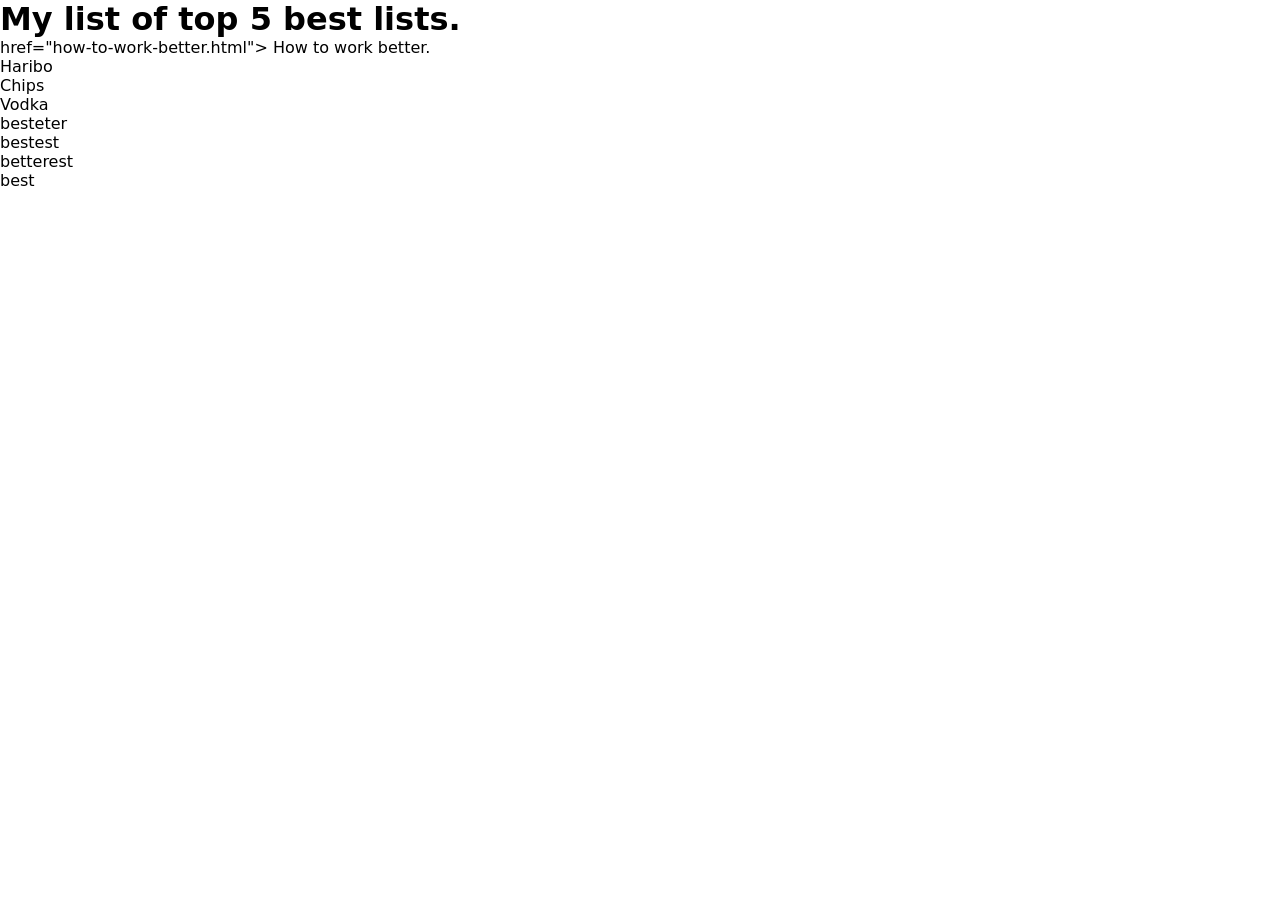
<file: index.html>
<!DOCTYPE html>
<html lang="en">
<head>
    <meta charset="UTF-8">
    <meta name="viewport" content="width=device-width, initial-scale=1.0">
    <title>My list of top 5 best lists.</title>

    <link rel="stylesheet" href="style.css">
    <style>
        body{ font-family: cooper-font/cooper-font.css; }
    </style>
    
</head>
<body>
    <h1>My list of top 5 best lists.</h1>

    <ul>
        <li>
            <a>href="how-to-work-better.html">
                How to work better.
            </a>
        </li>
    </ul>

    <ul>
        <li>Haribo</li>
        <li>Chips</li>
        <li>Vodka</li>
    </ul>
    
    <ol>
        <li>besteter</li>
        <li>bestest</li>
        <li>betterest</li>
        <li>best</li>
    </ol>
    
    
</body>
</html>
</file>
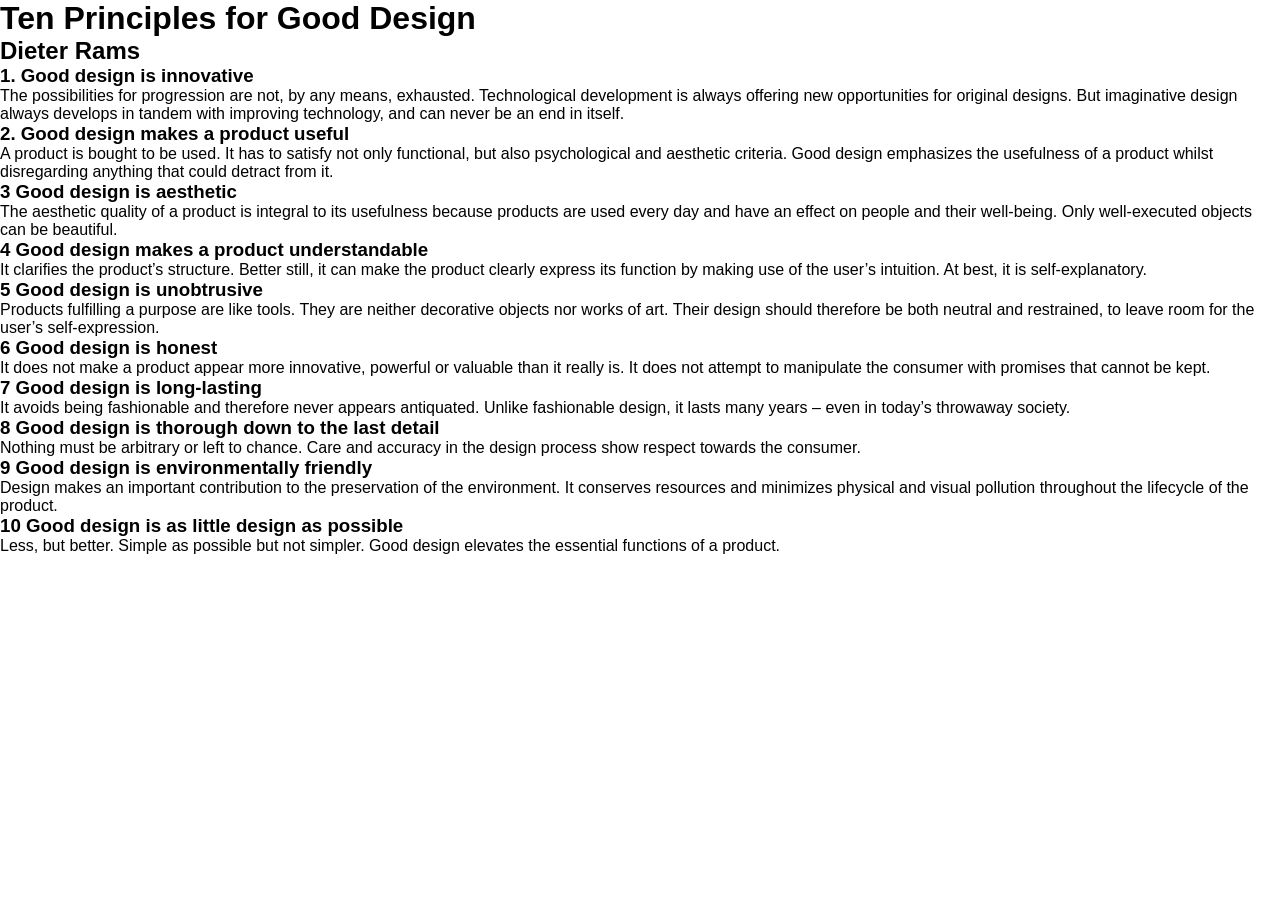
<file: dix-principes.html>
<!DOCTYPE html>
<html lang="en">

<head>
    <meta charset="UTF-8">
    <meta name="viewport" content="width=device-width, initial-scale=1.0">
    <title>Document</title>
    <link rel="stylesheet" href="style.css">
</head>
<style>
    body {
        font-family: Helvetica, sans-serif;
    }
</style>

<body>


    <h1> Ten Principles for Good Design</h1>
    <h2>Dieter Rams</h2>

    <div class="grid-boxes">

        <article>
            <h3>1. Good design is innovative</h3>
            <p>The possibilities for progression are not, by any means, exhausted. Technological development is always
                offering new opportunities for original designs. But imaginative design always develops in tandem with
                improving technology, and can never be an end in itself.
            </p>
        </article>

        <article>
            <h3>2. Good design makes a product useful</h3>
            <p>A product is bought to be used. It has to satisfy not only functional, but also psychological and
                aesthetic criteria. Good design emphasizes the usefulness of a product whilst disregarding anything that
                could detract from it.
            </p>
        </article>

        <article>
            <h3>3 Good design is aesthetic </h3>
            <p>The aesthetic quality of a product is integral to its usefulness because products are used every day and
                have an effect on people and their well-being. Only well-executed objects can be beautiful.</p>
        </article>

        <article>
            <h3>4 Good design makes a product understandable</h3>
            <p>It clarifies the product’s structure. Better still, it can make the product clearly express its function
                by making use of the user’s intuition. At best, it is self-explanatory.</p>
        </article>

        <article>
            <h3>5 Good design is unobtrusive </h3>
            <p>Products fulfilling a purpose are like tools. They are neither decorative objects nor works of art. Their
                design should therefore be both neutral and restrained, to leave room for the user’s self-expression.
            </p>
        </article>

        <article>
            <h3>6 Good design is honest </h3>
            <p>It does not make a product appear more innovative, powerful or valuable than it really is. It does not
                attempt to manipulate the consumer with promises that cannot be kept.</p>
        </article>

        <article>
            <h3>7 Good design is long-lasting </h3>
            <p>It avoids being fashionable and therefore never appears antiquated. Unlike fashionable design, it lasts
                many years – even in today’s throwaway society.</p>
        </article>

        <article>
            <h3>8 Good design is thorough down to the last detail </h3>
            <p>Nothing must be arbitrary or left to chance. Care and accuracy in the design process show respect towards
                the consumer.</p>
        </article>

        <article>
            <h3>9 Good design is environmentally friendly </h3>
            <p>Design makes an important contribution to the preservation of the environment. It conserves resources and
                minimizes physical and visual pollution throughout the lifecycle of the product.</p>
        </article>

        <article>
            <h3>10 Good design is as little design as possible </h3>
            <p>Less, but better. Simple as possible but not simpler. Good design elevates the essential functions of a
                product.
    </div>
    </p>
    </article>

    </div>



</html>
</file>
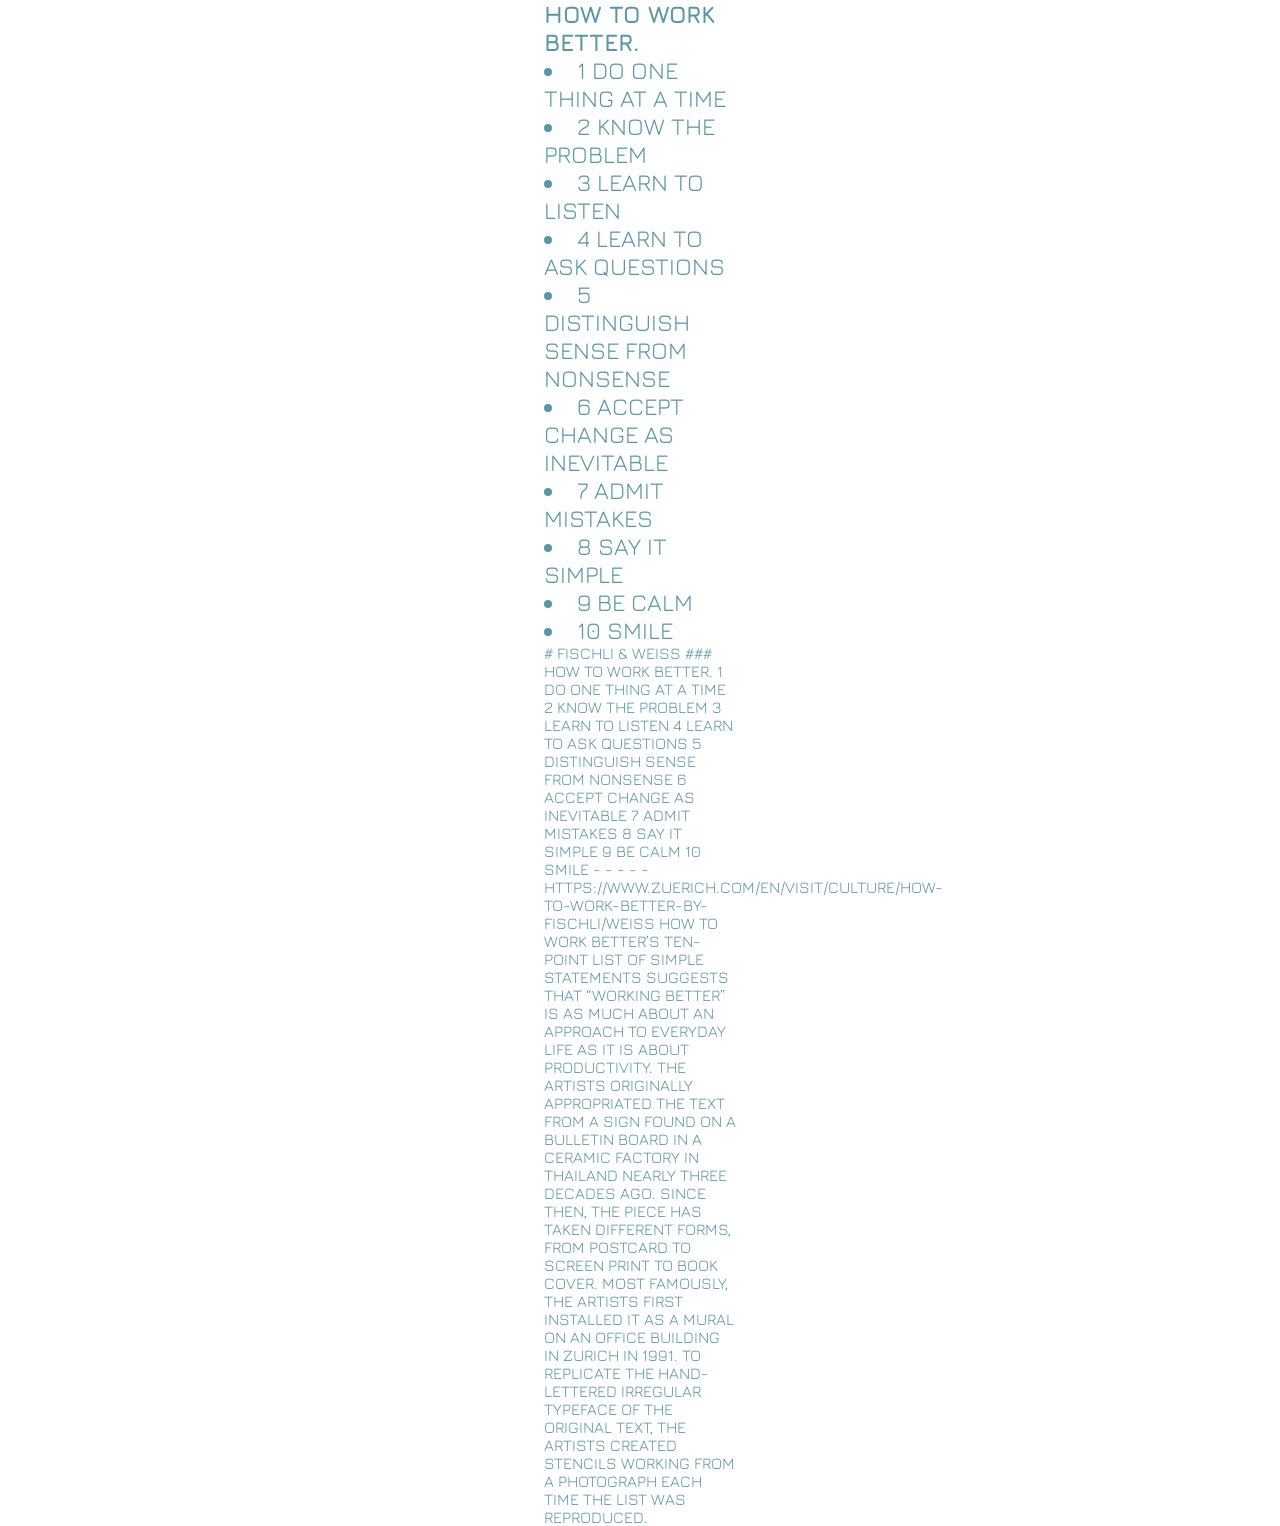
<file: how-to-work-better.html>
<!DOCTYPE html>
<html lang="en">
<head>
    <meta charset="UTF-8">
    <meta name="viewport" content="width=device-width, initial-scale=1.0">
    <title>how to work better.</title>
    <link rel="stylesheet" href="style.css">

    <link rel="preconnect" href="https://fonts.googleapis.com">
    <link rel="preconnect" href="https://fonts.gstatic.com" crossorigin>
    <link href="https://fonts.googleapis.com/css2?family=Jura:wght@300..700&display=swap" rel="stylesheet">

    <style>
        body{
        font-family: "Jura", sans-serif;
        text-transform: uppercase;

        max-width: 12rem;
        margin: auto;

        color: hsl(192,30%,50%);
        background-color: linear-gradient (#eef,#ccdd);
        }
        h1, li { font-size: 1.5rem;}
        font-size: 1.5rem;
        font-weight: 400;
        margin-bottoms: 0.25rem;
    </style>
</head>
<body>

    <h1>How to work better.</h1>

    <li>1	Do one thing at a time</li>
    <li>2	Know the problem</li>
    <li>3	Learn to listen</li>
    <li>4	Learn to ask questions</li>
    <li>5	Distinguish sense from nonsense</li>
    <li>6	Accept change as inevitable</li>
    <li>7	Admit mistakes</li>
    <li>8	Say it simple</li>
    <li>9	Be calm</li>
    <li>10	Smile</li>

    # 	Fischli & Weiss
###	How to work better.


1	Do one thing at a time

2	Know the problem

3	Learn to listen

4	Learn to ask questions

5	Distinguish sense from nonsense

6	Accept change as inevitable

7	Admit mistakes

8	Say it simple

9	Be calm

10	Smile



- - - - -

https://www.zuerich.com/en/visit/culture/how-to-work-better-by-fischli/weiss

How to Work Better’s ten-point list of simple statements suggests that “working better” is as much about an approach to everyday life as it is about productivity. 
The artists originally appropriated the text from a sign found on a bulletin board in a ceramic factory in Thailand nearly three decades ago. 
Since then, the piece has taken different forms, from postcard to screen print to book cover. 
Most famously, the artists first installed it as a mural on an office building in Zurich in 1991. 
To replicate the hand-lettered irregular typeface of the original text, the artists created stencils working from a photograph each time the list was reproduced.
    
</body>
</html>
</file>
<file: style.css>
/*reset */
* {
    margin: 0; padding: 0;
}

body {
    font-family: system-ui;
}
</file>
